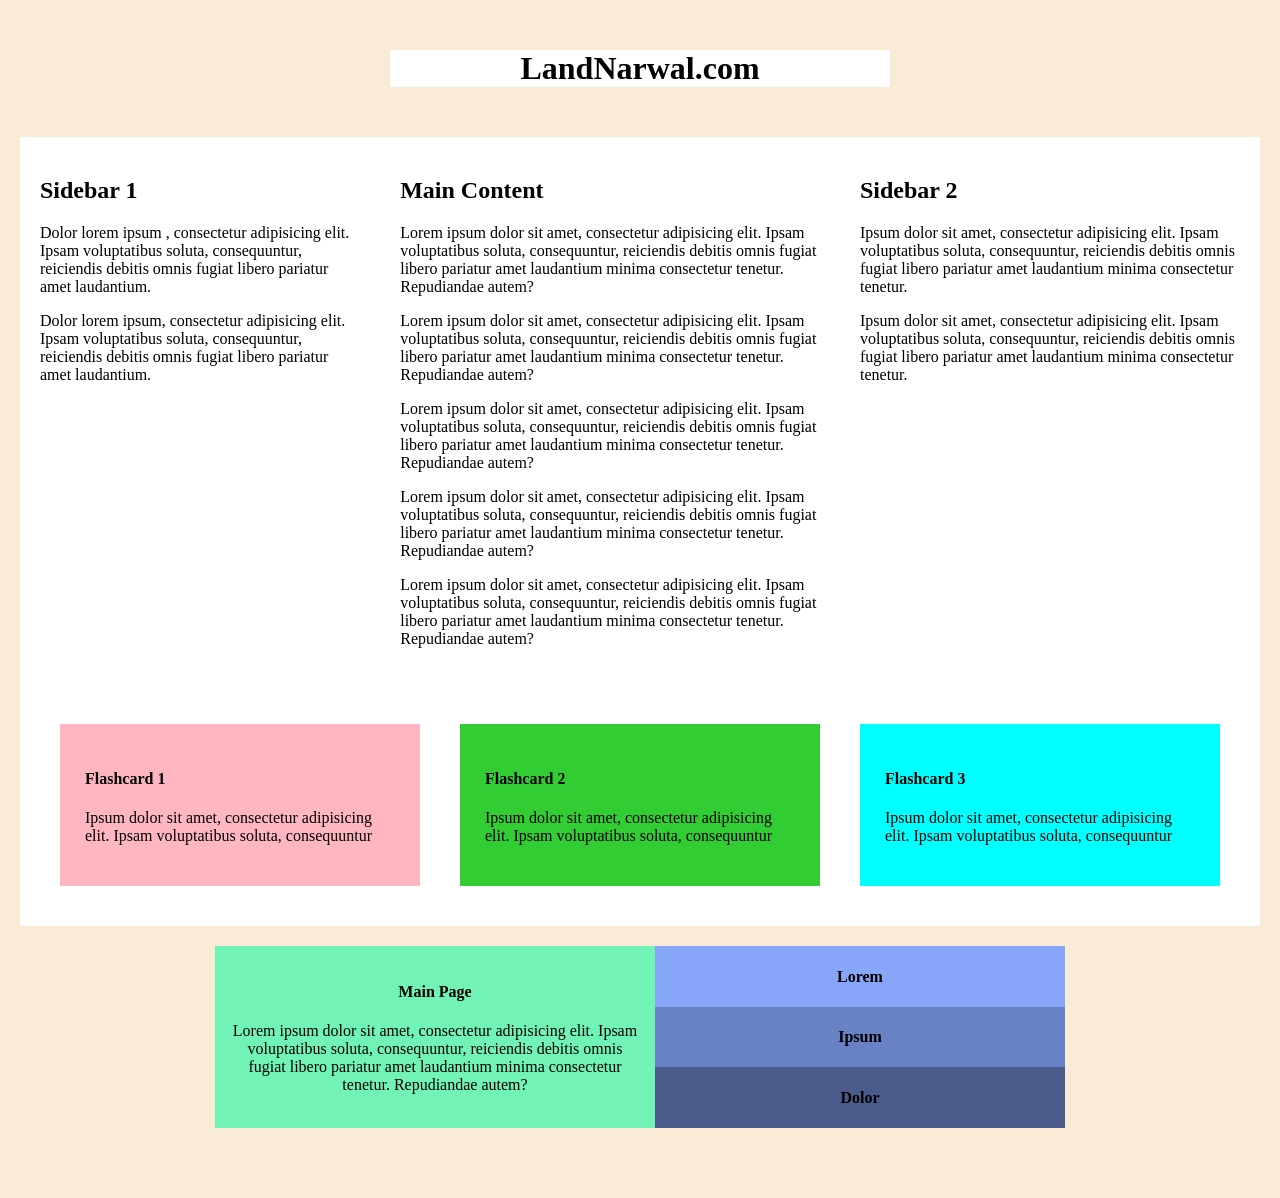
<file: index.html>
<!DOCTYPE html>
<html lang="en">
<head>
    <meta charset="UTF-8">
    <meta name="viewport" content="width=device-width, initial-scale=1.0">
    <meta http-equiv="X-UA-Compatible" content="ie=edge">
    <title>Document</title>
    <link rel='stylesheet' href="./main.css" />
</head>
<body>
    <div class='header'>
        <h1>LandNarwal.com</h1>
    </div>
    <div class='content'>
        <div class='main-content'>
                <h2>Main Content</h2>
                <p>Lorem ipsum dolor sit amet, consectetur adipisicing elit. Ipsam voluptatibus soluta, consequuntur, reiciendis debitis omnis fugiat libero pariatur amet laudantium minima consectetur tenetur. Repudiandae autem?</p>
                <p>Lorem ipsum dolor sit amet, consectetur adipisicing elit. Ipsam voluptatibus soluta, consequuntur, reiciendis debitis omnis fugiat libero pariatur amet laudantium minima consectetur tenetur. Repudiandae autem?</p>
                <p>Lorem ipsum dolor sit amet, consectetur adipisicing elit. Ipsam voluptatibus soluta, consequuntur, reiciendis debitis omnis fugiat libero pariatur amet laudantium minima consectetur tenetur. Repudiandae autem?</p>
                <p>Lorem ipsum dolor sit amet, consectetur adipisicing elit. Ipsam voluptatibus soluta, consequuntur, reiciendis debitis omnis fugiat libero pariatur amet laudantium minima consectetur tenetur. Repudiandae autem?</p>
                <p>Lorem ipsum dolor sit amet, consectetur adipisicing elit. Ipsam voluptatibus soluta, consequuntur, reiciendis debitis omnis fugiat libero pariatur amet laudantium minima consectetur tenetur. Repudiandae autem?</p>
        </div>
        <div class='sidebar-1'>
                <h2>Sidebar 1</h2>
                <p>Dolor lorem ipsum , consectetur adipisicing elit. Ipsam voluptatibus soluta, consequuntur, reiciendis debitis omnis fugiat libero pariatur amet laudantium.</p>
                <p>Dolor lorem ipsum, consectetur adipisicing elit. Ipsam voluptatibus soluta, consequuntur, reiciendis debitis omnis fugiat libero pariatur amet laudantium.</p>
                
        </div>
        <div class='sidebar-2'>
                <h2>Sidebar 2</h2>
                <p>Ipsum dolor sit amet, consectetur adipisicing elit. Ipsam voluptatibus soluta, consequuntur, reiciendis debitis omnis fugiat libero pariatur amet laudantium minima consectetur tenetur.</p>
                <p>Ipsum dolor sit amet, consectetur adipisicing elit. Ipsam voluptatibus soluta, consequuntur, reiciendis debitis omnis fugiat libero pariatur amet laudantium minima consectetur tenetur.</p>
                
        </div>
    </div>
    <div class='flash-cards'>
        <div class='card card-1'>
            <h4>Flashcard 1</h4>
            <p>
                Ipsum dolor sit amet, consectetur adipisicing elit. Ipsam voluptatibus soluta, consequuntur 
            </p>
        </div>
        <div class='card card-2'>
            <h4>Flashcard 2</h4>
            <p>
                Ipsum dolor sit amet, consectetur adipisicing elit. Ipsam voluptatibus soluta, consequuntur 
            </p>
        </div>
        <div class="card card-3">
            <h4>Flashcard 3</h4>
            <p>
                Ipsum dolor sit amet, consectetur adipisicing elit. Ipsam voluptatibus soluta, consequuntur 
            </p>
        </div>
    </div>
    <div class='table'>
        <div class='main-page'>
            <h4>Main Page</h4>
            <p>Lorem ipsum dolor sit amet, consectetur adipisicing elit. Ipsam voluptatibus soluta, consequuntur, reiciendis debitis omnis fugiat libero pariatur amet laudantium minima consectetur tenetur. Repudiandae autem?</p>
        </div>
        <div class='secondary-page'>
            <div class='section-1'>
                <h4>Lorem</h4>
            </div>
            <div class='section-2'>
                <h4>Ipsum</h4>
            </div>
            <div class='section-3'>
                <h4>Dolor</h4>
            </div>  
        </div>
    </div>
</body>
</html>
</file>
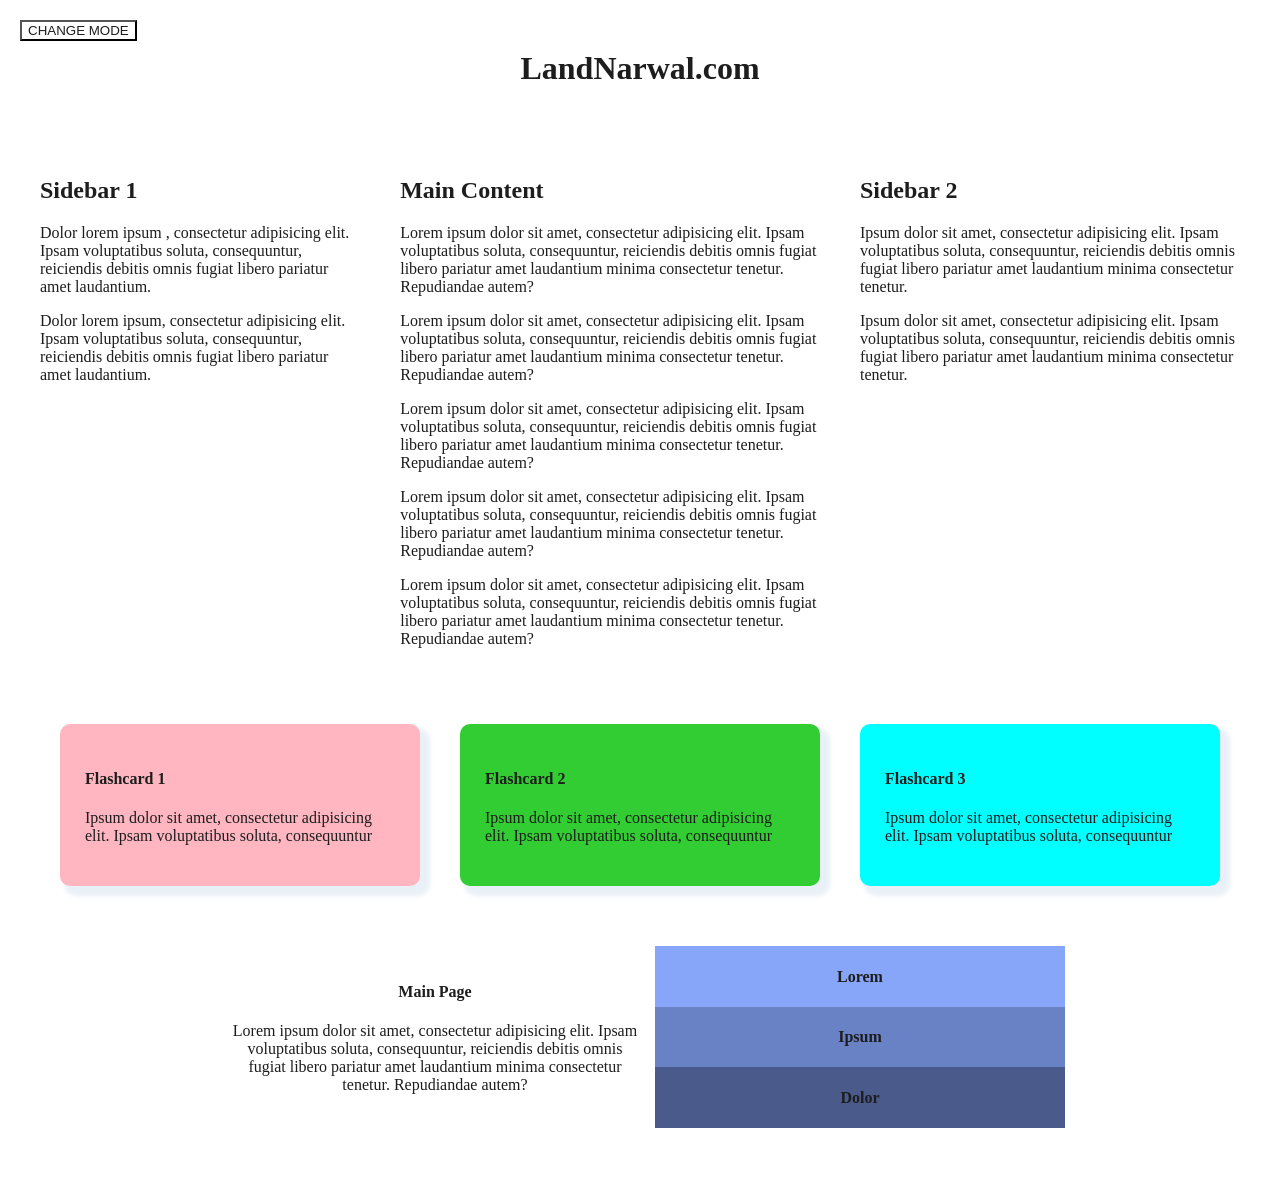
<file: darkmode.html>
<!DOCTYPE html>
<html lang="en">
<head>
    <meta charset="UTF-8">
    <meta name="viewport" content="width=device-width, initial-scale=1.0">
    <meta http-equiv="X-UA-Compatible" content="ie=edge">
    <title>Document</title>
    <link rel='stylesheet' href="darkmode.css" />
    <script src="main.js"></script>
</head>
<body class="screen">
    <button onclick="changeMode()" class="mode-button light">CHANGE MODE</button>
    <div class='header light'>
        <h1>LandNarwal.com</h1>
    </div>
    <div id="content" class='content light'>
        <div class='main-content light'>
                <h2>Main Content</h2>
                <p>Lorem ipsum dolor sit amet, consectetur adipisicing elit. Ipsam voluptatibus soluta, consequuntur, reiciendis debitis omnis fugiat libero pariatur amet laudantium minima consectetur tenetur. Repudiandae autem?</p>
                <p>Lorem ipsum dolor sit amet, consectetur adipisicing elit. Ipsam voluptatibus soluta, consequuntur, reiciendis debitis omnis fugiat libero pariatur amet laudantium minima consectetur tenetur. Repudiandae autem?</p>
                <p>Lorem ipsum dolor sit amet, consectetur adipisicing elit. Ipsam voluptatibus soluta, consequuntur, reiciendis debitis omnis fugiat libero pariatur amet laudantium minima consectetur tenetur. Repudiandae autem?</p>
                <p>Lorem ipsum dolor sit amet, consectetur adipisicing elit. Ipsam voluptatibus soluta, consequuntur, reiciendis debitis omnis fugiat libero pariatur amet laudantium minima consectetur tenetur. Repudiandae autem?</p>
                <p>Lorem ipsum dolor sit amet, consectetur adipisicing elit. Ipsam voluptatibus soluta, consequuntur, reiciendis debitis omnis fugiat libero pariatur amet laudantium minima consectetur tenetur. Repudiandae autem?</p>
        </div>
        <div class='sidebar-1 light'>
                <h2>Sidebar 1</h2>
                <p>Dolor lorem ipsum , consectetur adipisicing elit. Ipsam voluptatibus soluta, consequuntur, reiciendis debitis omnis fugiat libero pariatur amet laudantium.</p>
                <p>Dolor lorem ipsum, consectetur adipisicing elit. Ipsam voluptatibus soluta, consequuntur, reiciendis debitis omnis fugiat libero pariatur amet laudantium.</p>
                
        </div>
        <div class='sidebar-2 light'>
                <h2>Sidebar 2</h2>
                <p>Ipsum dolor sit amet, consectetur adipisicing elit. Ipsam voluptatibus soluta, consequuntur, reiciendis debitis omnis fugiat libero pariatur amet laudantium minima consectetur tenetur.</p>
                <p>Ipsum dolor sit amet, consectetur adipisicing elit. Ipsam voluptatibus soluta, consequuntur, reiciendis debitis omnis fugiat libero pariatur amet laudantium minima consectetur tenetur.</p>
                
        </div>
    </div>
    <div class='flash-cards light'>
        <div class='card card-1 light'>
            <h4>Flashcard 1</h4>
            <p>
                Ipsum dolor sit amet, consectetur adipisicing elit. Ipsam voluptatibus soluta, consequuntur 
            </p>
        </div>
        <div class='card card-2 light'>
            <h4>Flashcard 2</h4>
            <p>
                Ipsum dolor sit amet, consectetur adipisicing elit. Ipsam voluptatibus soluta, consequuntur 
            </p>
        </div>
        <div class="card card-3 light">
            <h4>Flashcard 3</h4>
            <p>
                Ipsum dolor sit amet, consectetur adipisicing elit. Ipsam voluptatibus soluta, consequuntur 
            </p>
        </div>
    </div>
    <div class='table light'>
        <div class='main-page light'>
            <h4>Main Page</h4>
            <p>Lorem ipsum dolor sit amet, consectetur adipisicing elit. Ipsam voluptatibus soluta, consequuntur, reiciendis debitis omnis fugiat libero pariatur amet laudantium minima consectetur tenetur. Repudiandae autem?</p>
        </div>
        <div class='secondary-page light'>
            <div class='section-1 light'>
                <h4>Lorem</h4>
            </div>
            <div class='section-2 light'>
                <h4>Ipsum</h4>
            </div>
            <div class='section-3 light'>
                <h4>Dolor</h4>
            </div>  
        </div>
    </div>
</body>
</html>
</file>
<file: main.css>
@media only screen and (min-width: 600px){
html, body{
    margin: 0;
    padding: 0;
    background-color: antiquewhite;
}

.header{
    max-width: 500px;
    margin: 50px auto;
    background-color: white;
    justify-content: center;
    text-align: center;
}

.sidebar-1 {
    order: 1;
    margin-right: 20px;

}

.main-content {
    order: 2;
    margin-left: 20px;
    margin-right: 20px;
}

.sidebar-2 {
    order: 3;
}
.content, .flash-cards, .table{
    max-width: 1200px;
    background-color: white;
    padding: 20px;
    margin: 0 auto;
    display: flex;
}

.flash-cards {
    justify-content: space-between;
}

.card{
    padding: 25px;
    box-sizing: border-box;
    margin-bottom: 20px;
    margin: 20px;
}

.card-1{
    background-color: lightpink;
}

.card-2{
    background-color: limegreen;
}

.card-3{
    background-color: aqua;
}

.table{
    max-width: 850px;
    background-color: antiquewhite;
    margin-bottom: 50px;
    
}

.main-page{
    background-color: rgb(113, 243, 182);
    padding: 15px;
    width: 50%;
    text-align: center;
}

.secondary-page{
    width: 50%;
    display: flex;
    flex-direction: column;
    align-items: stretch;
    text-align: center;
}

.section-1{
    background-color: rgb(135, 166, 250);
    
}

.section-2{
    background-color: rgb(105, 129, 197);

}

.section-3{
    background-color: rgb(74, 91, 139);

}
}

/* Mobile screens */
@media only screen and (max-width: 600px) {


    html, body{
        margin: 0;
        padding: 0;
        background-color: antiquewhite;
    }
    
    .header{
        max-width: 500px;
        margin: 50px auto;
        background-color: white;
        justify-content: center;
        text-align: center;
    }
    
    .sidebar-1 {
        order: 1;
        margin: 10px;
    }
    
    .main-content {
        order: 2;
    }
    
    .sidebar-2 {
        order: 3;
    }
    .content, .flash-cards, .table{
        max-width: 1200px;
        background-color: white;
        padding: 20px;
        margin: 0 auto;
        display: flex;
        flex-direction: column;
    }
    
    .flash-cards {
        justify-content: space-between;
    }
    
    .card{
        padding: 25px;
        box-sizing: border-box;
        margin-bottom: 20px;
        margin: 20px;
    }
    
    .card-1{
        background-color: lightpink;
    }
    
    .card-2{
        background-color: limegreen;
    }
    
    .card-3{
        background-color: aqua;
    }
    
    .table{
        max-width: 850px;
        background-color: antiquewhite;
        margin-bottom: 50px;
        text-align: center;
        
    }
    
    .main-page{
        background-color: rgb(113, 243, 182);
        padding: 15px;
        text-align: center;
    }
    
    .secondary-page{
        display: flex;
        flex-direction: column;
        align-items: stretch;
        text-emphasis: center;
    }
    
    .section-1{
        background-color: rgb(135, 166, 250);
        
    }
    
    .section-2{
        background-color: rgb(105, 129, 197);
    
    }
    
    .section-3{
        background-color: rgb(74, 91, 139);
    
    }
}
</file>
<file: darkmode.css>
@media only screen and (min-width: 600px){
html, body{
    margin: 0;
    padding: 0;
}

.mode-button {
    position: fixed;
    top: 20px;
    left: 20px;
}

.header{
    max-width: 500px;
    margin: 50px auto;    
    justify-content: center;
    text-align: center;
}


.sidebar-1{
    order: 1;
    margin-right: 20px;

}
.light{
    color: rgb(29, 29, 29);
    background-color: #fff;
}

.dark{
    color: #fff;
    background-color: rgb(29, 29, 29);
}

.main-content {
    order: 2;
    margin-left: 20px;
    margin-right: 20px;
}

.sidebar-2 {
    order: 3;
}
.content, .flash-cards, .table{
    max-width: 1200px;
    padding: 20px;
    margin: 0 auto;
    display: flex;
}

.flash-cards {
    justify-content: space-between;
    background-color: transparent;
}

.card{    
    padding: 25px;
    box-sizing: border-box;
    margin-bottom: 20px;
    margin: 20px;
    /* box shadow  */
    -webkit-box-shadow: 7px 7px 5px 3px rgba(233, 240, 247, 1);
    -moz-box-shadow: 7px 7px 5px 3px rgba(233, 240, 247, 1);
    box-shadow: 7px 7px 5px 3px rgba(233, 240, 247, 1);
    border-radius: 10px;
}

.card.dark {
    /* box shadow  */
    -webkit-box-shadow: 7px 7px 5px 3px rgb(73, 73, 73);
    -moz-box-shadow: 7px 7px 5px 3px rgb(73, 73, 73);
    box-shadow: 7px 7px 5px 3px rgb(73, 73, 73);
    border-radius: 10px;
}
.card-1{
    background-color: lightpink;
}

.card-2{
    background-color: limegreen;
}

.card-3{
    background-color: aqua;
}

.table{
    max-width: 850px;
    margin-bottom: 50px;
    background-color: transparent;
    
}

.main-page{
    padding: 15px;
    width: 50%;
    text-align: center;
}

.secondary-page{
    width: 50%;
    display: flex;
    flex-direction: column;
    align-items: stretch;
    text-align: center;
}

.section-1{
    background-color: rgb(135, 166, 250);
    
}

.section-2{
    background-color: rgb(105, 129, 197);

}

.section-3{
    background-color: rgb(74, 91, 139);

}
}

/* Mobile screens */
@media only screen and (max-width: 600px) {


    html, body{
        margin: 0;
        padding: 0;
        background-color: antiquewhite;
    }

    .mode-button {
        position: fixed;
        top: 20px;
        left: 20px;
    }
    
    .header{
        max-width: 500px;
        margin: 50px auto;
        background-color: white;
        justify-content: center;
        text-align: center;
    }
    
    .sidebar-1 {
        order: 1;
        margin: 10px;
    }
    
    .main-content {
        order: 2;
    }
    
    .sidebar-2 {
        order: 3;
    }
    .content, .flash-cards, .table{
        max-width: 1200px;
        background-color: white;
        padding: 20px;
        margin: 0 auto;
        display: flex;
        flex-direction: column;
    }
    
    .flash-cards {
        justify-content: space-between;
    }
    
    .card{
        padding: 25px;
        box-sizing: border-box;
        margin-bottom: 20px;
        margin: 20px;
    }
    
    .card-1{
        background-color: lightpink;
    }
    
    .card-2{
        background-color: limegreen;
    }
    
    .card-3{
        background-color: aqua;
    }
    
    .table{
        max-width: 850px;
        background-color: antiquewhite;
        margin-bottom: 50px;
        text-align: center;
        
    }
    
    .main-page{
        background-color: rgb(113, 243, 182);
        padding: 15px;
        text-align: center;
    }
    
    .secondary-page{
        display: flex;
        flex-direction: column;
        align-items: stretch;
        text-emphasis: center;
    }
    
    .section-1{
        background-color: rgb(135, 166, 250);
        
    }
    
    .section-2{
        background-color: rgb(105, 129, 197);
    
    }
    
    .section-3{
        background-color: rgb(74, 91, 139);
    
    }
}
</file>
